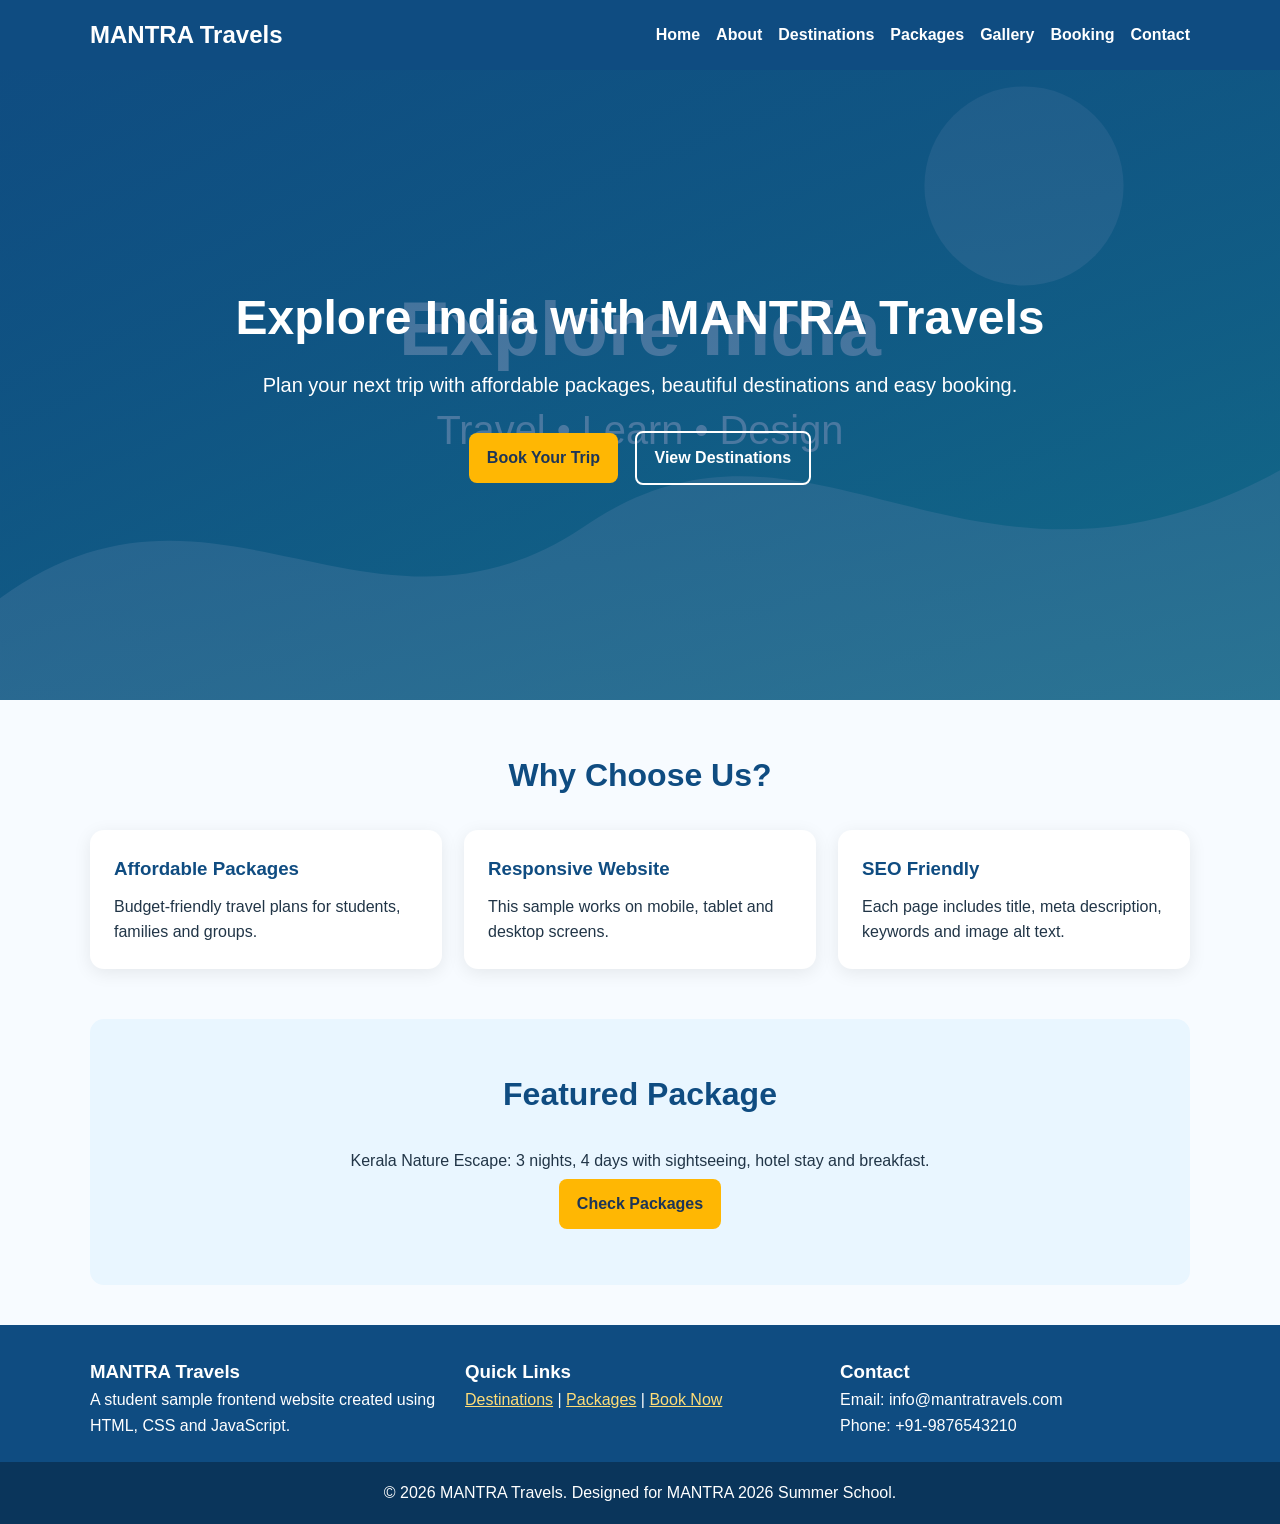
<file: index.html>
<!DOCTYPE html>
<html lang="en">
<head>
  <meta charset="UTF-8">
  <meta name="viewport" content="width=device-width, initial-scale=1.0">
  <title>MANTRA Travels | Best Travel Packages in India</title>
  <meta name="description" content="Explore beautiful destinations, affordable tour packages, booking options and travel guidance with MANTRA Travels.">
  <meta name="keywords" content="travel website, tour packages, destinations, booking, India travel">
  <link rel="stylesheet" href="style.css">
</head>
<body>

<header class="site-header">
  <div class="container header-inner">
    <a class="logo" href="index.html">MANTRA Travels</a>
    <button class="menu-btn" id="menuBtn" aria-label="Toggle navigation">☰</button>
    <nav class="nav-links" id="navLinks">
      <a href="index.html">Home</a>
      <a href="about.html">About</a>
      <a href="destinations.html">Destinations</a>
      <a href="packages.html">Packages</a>
      <a href="gallery.html">Gallery</a>
      <a href="booking.html">Booking</a>
      <a href="contact.html">Contact</a>
    </nav>
  </div>
</header>

<main>

<section class="hero">
  <div class="container hero-content">
    <h1>Explore India with MANTRA Travels</h1>
    <p>Plan your next trip with affordable packages, beautiful destinations and easy booking.</p>
    <a class="btn" href="booking.html">Book Your Trip</a>
    <a class="btn btn-outline" href="destinations.html">View Destinations</a>
  </div>
</section>
<section class="container section">
  <h2>Why Choose Us?</h2>
  <div class="cards">
    <article class="card"><h3>Affordable Packages</h3><p>Budget-friendly travel plans for students, families and groups.</p></article>
    <article class="card"><h3>Responsive Website</h3><p>This sample works on mobile, tablet and desktop screens.</p></article>
    <article class="card"><h3>SEO Friendly</h3><p>Each page includes title, meta description, keywords and image alt text.</p></article>
  </div>
</section>
<section class="container section highlight">
  <h2>Featured Package</h2>
  <p>Kerala Nature Escape: 3 nights, 4 days with sightseeing, hotel stay and breakfast.</p>
  <a class="btn" href="packages.html">Check Packages</a>
</section>

</main>

<footer class="site-footer">
  <div class="container footer-grid">
    <div>
      <h3>MANTRA Travels</h3>
      <p>A student sample frontend website created using HTML, CSS and JavaScript.</p>
    </div>
    <div>
      <h3>Quick Links</h3>
      <p><a href="destinations.html">Destinations</a> | <a href="packages.html">Packages</a> | <a href="booking.html">Book Now</a></p>
    </div>
    <div>
      <h3>Contact</h3>
      <p>Email: info@mantratravels.com<br>Phone: +91-9876543210</p>
    </div>
  </div>
  <p class="copyright">© 2026 MANTRA Travels. Designed for MANTRA 2026 Summer School.</p>
</footer>

<script src="script.js"></script>
</body>
</html>
</file>
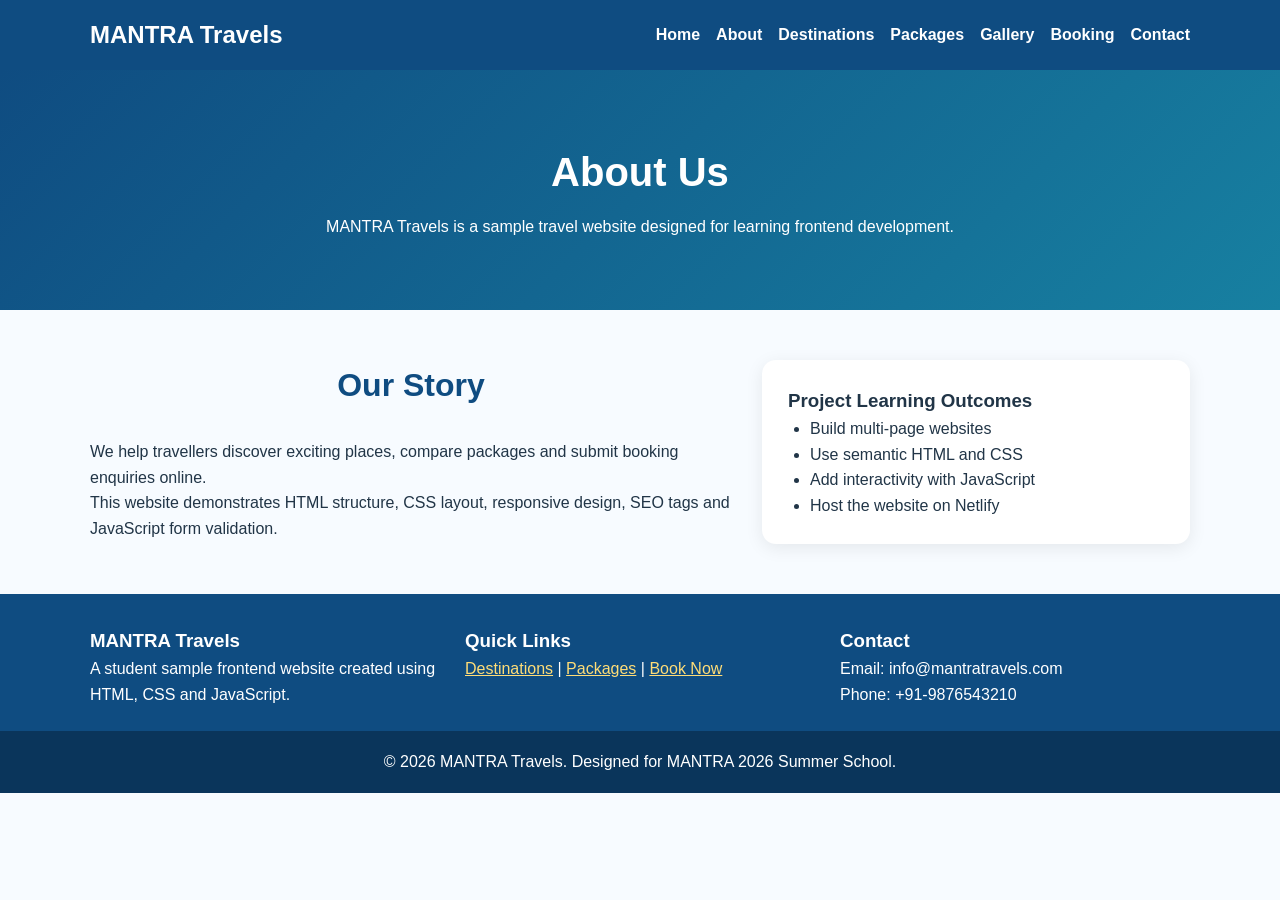
<file: about.html>
<!DOCTYPE html>
<html lang="en">
<head>
  <meta charset="UTF-8">
  <meta name="viewport" content="width=device-width, initial-scale=1.0">
  <title>About MANTRA Travels | Student Travel Website</title>
  <meta name="description" content="Learn about MANTRA Travels, a sample frontend website for web design assignment.">
  <meta name="keywords" content="about travel agency, student project, frontend assignment">
  <link rel="stylesheet" href="style.css">
</head>
<body>

<header class="site-header">
  <div class="container header-inner">
    <a class="logo" href="index.html">MANTRA Travels</a>
    <button class="menu-btn" id="menuBtn" aria-label="Toggle navigation">☰</button>
    <nav class="nav-links" id="navLinks">
      <a href="index.html">Home</a>
      <a href="about.html">About</a>
      <a href="destinations.html">Destinations</a>
      <a href="packages.html">Packages</a>
      <a href="gallery.html">Gallery</a>
      <a href="booking.html">Booking</a>
      <a href="contact.html">Contact</a>
    </nav>
  </div>
</header>

<main>

<section class="page-banner"><div class="container"><h1>About Us</h1><p>MANTRA Travels is a sample travel website designed for learning frontend development.</p></div></section>
<section class="container section two-column">
  <div><h2>Our Story</h2><p>We help travellers discover exciting places, compare packages and submit booking enquiries online.</p><p>This website demonstrates HTML structure, CSS layout, responsive design, SEO tags and JavaScript form validation.</p></div>
  <div class="info-box"><h3>Project Learning Outcomes</h3><ul><li>Build multi-page websites</li><li>Use semantic HTML and CSS</li><li>Add interactivity with JavaScript</li><li>Host the website on Netlify</li></ul></div>
</section>

</main>

<footer class="site-footer">
  <div class="container footer-grid">
    <div>
      <h3>MANTRA Travels</h3>
      <p>A student sample frontend website created using HTML, CSS and JavaScript.</p>
    </div>
    <div>
      <h3>Quick Links</h3>
      <p><a href="destinations.html">Destinations</a> | <a href="packages.html">Packages</a> | <a href="booking.html">Book Now</a></p>
    </div>
    <div>
      <h3>Contact</h3>
      <p>Email: info@mantratravels.com<br>Phone: +91-9876543210</p>
    </div>
  </div>
  <p class="copyright">© 2026 MANTRA Travels. Designed for MANTRA 2026 Summer School.</p>
</footer>

<script src="script.js"></script>
</body>
</html>
</file>
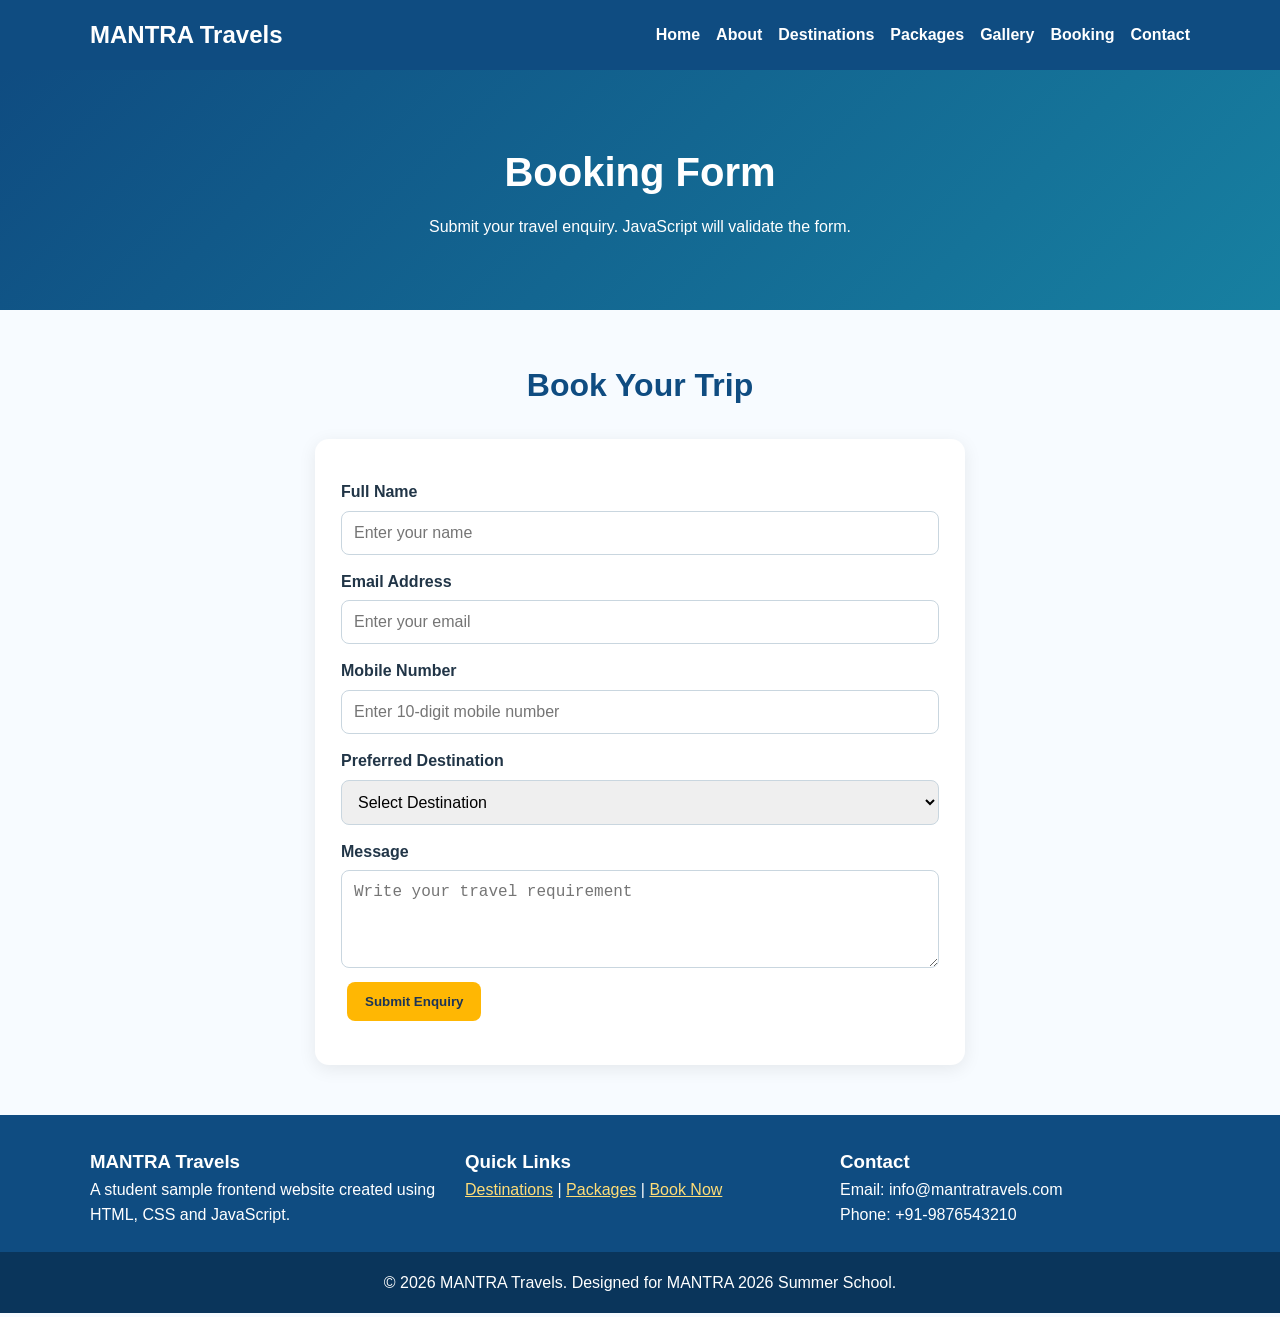
<file: booking.html>
<!DOCTYPE html>
<html lang="en">
<head>
  <meta charset="UTF-8">
  <meta name="viewport" content="width=device-width, initial-scale=1.0">
  <title>Book Travel Package | MANTRA Travels</title>
  <meta name="description" content="Submit a travel booking enquiry using a JavaScript validated booking form.">
  <meta name="keywords" content="travel booking, enquiry form, package booking">
  <link rel="stylesheet" href="style.css">
</head>
<body>

<header class="site-header">
  <div class="container header-inner">
    <a class="logo" href="index.html">MANTRA Travels</a>
    <button class="menu-btn" id="menuBtn" aria-label="Toggle navigation">☰</button>
    <nav class="nav-links" id="navLinks">
      <a href="index.html">Home</a>
      <a href="about.html">About</a>
      <a href="destinations.html">Destinations</a>
      <a href="packages.html">Packages</a>
      <a href="gallery.html">Gallery</a>
      <a href="booking.html">Booking</a>
      <a href="contact.html">Contact</a>
    </nav>
  </div>
</header>

<main>

<section class="page-banner"><div class="container"><h1>Booking Form</h1><p>Submit your travel enquiry. JavaScript will validate the form.</p></div></section>
<section class="container section form-section">
  <h2>Book Your Trip</h2>
  <form id="bookingForm">
    <label for="name">Full Name</label><input type="text" id="name" placeholder="Enter your name">
    <label for="email">Email Address</label><input type="email" id="email" placeholder="Enter your email">
    <label for="phone">Mobile Number</label><input type="tel" id="phone" placeholder="Enter 10-digit mobile number">
    <label for="destination">Preferred Destination</label><select id="destination"><option value="">Select Destination</option><option>Kerala</option><option>Jaipur</option><option>Goa</option><option>Shimla</option></select>
    <label for="message">Message</label><textarea id="message" rows="4" placeholder="Write your travel requirement"></textarea>
    <button class="btn" type="submit">Submit Enquiry</button><p id="formMessage" class="result"></p>
  </form>
</section>

</main>

<footer class="site-footer">
  <div class="container footer-grid">
    <div>
      <h3>MANTRA Travels</h3>
      <p>A student sample frontend website created using HTML, CSS and JavaScript.</p>
    </div>
    <div>
      <h3>Quick Links</h3>
      <p><a href="destinations.html">Destinations</a> | <a href="packages.html">Packages</a> | <a href="booking.html">Book Now</a></p>
    </div>
    <div>
      <h3>Contact</h3>
      <p>Email: info@mantratravels.com<br>Phone: +91-9876543210</p>
    </div>
  </div>
  <p class="copyright">© 2026 MANTRA Travels. Designed for MANTRA 2026 Summer School.</p>
</footer>

<script src="script.js"></script>
</body>
</html>
</file>
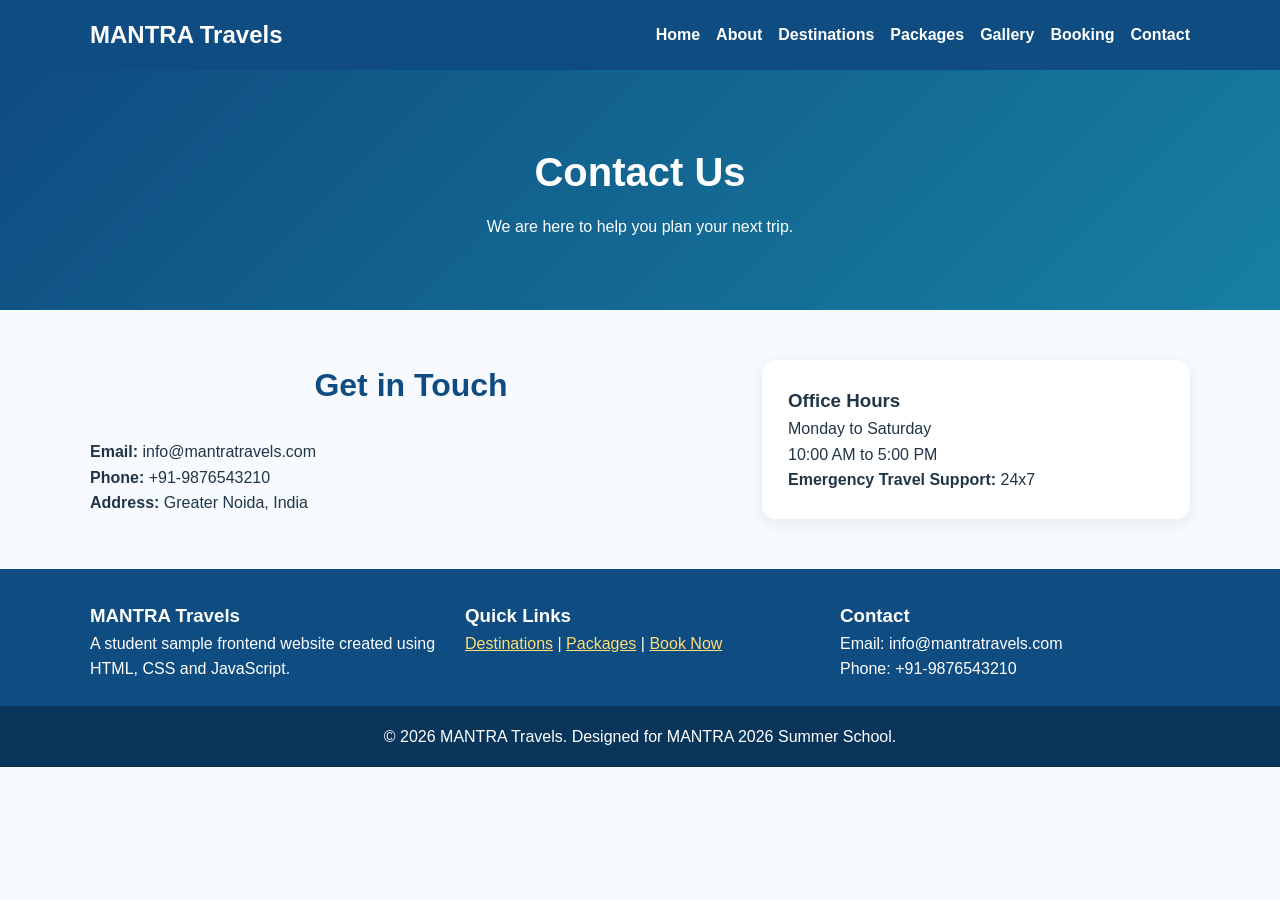
<file: contact.html>
<!DOCTYPE html>
<html lang="en">
<head>
  <meta charset="UTF-8">
  <meta name="viewport" content="width=device-width, initial-scale=1.0">
  <title>Contact MANTRA Travels | Travel Enquiry</title>
  <meta name="description" content="Contact MANTRA Travels for package details, booking support and travel enquiries.">
  <meta name="keywords" content="contact travel agency, travel enquiry, booking support">
  <link rel="stylesheet" href="style.css">
</head>
<body>

<header class="site-header">
  <div class="container header-inner">
    <a class="logo" href="index.html">MANTRA Travels</a>
    <button class="menu-btn" id="menuBtn" aria-label="Toggle navigation">☰</button>
    <nav class="nav-links" id="navLinks">
      <a href="index.html">Home</a>
      <a href="about.html">About</a>
      <a href="destinations.html">Destinations</a>
      <a href="packages.html">Packages</a>
      <a href="gallery.html">Gallery</a>
      <a href="booking.html">Booking</a>
      <a href="contact.html">Contact</a>
    </nav>
  </div>
</header>

<main>

<section class="page-banner"><div class="container"><h1>Contact Us</h1><p>We are here to help you plan your next trip.</p></div></section>
<section class="container section two-column">
  <div><h2>Get in Touch</h2><p><strong>Email:</strong> info@mantratravels.com</p><p><strong>Phone:</strong> +91-9876543210</p><p><strong>Address:</strong> Greater Noida, India</p></div>
  <div class="info-box"><h3>Office Hours</h3><p>Monday to Saturday<br>10:00 AM to 5:00 PM</p><p><strong>Emergency Travel Support:</strong> 24x7</p></div>
</section>

</main>

<footer class="site-footer">
  <div class="container footer-grid">
    <div>
      <h3>MANTRA Travels</h3>
      <p>A student sample frontend website created using HTML, CSS and JavaScript.</p>
    </div>
    <div>
      <h3>Quick Links</h3>
      <p><a href="destinations.html">Destinations</a> | <a href="packages.html">Packages</a> | <a href="booking.html">Book Now</a></p>
    </div>
    <div>
      <h3>Contact</h3>
      <p>Email: info@mantratravels.com<br>Phone: +91-9876543210</p>
    </div>
  </div>
  <p class="copyright">© 2026 MANTRA Travels. Designed for MANTRA 2026 Summer School.</p>
</footer>

<script src="script.js"></script>
</body>
</html>
</file>
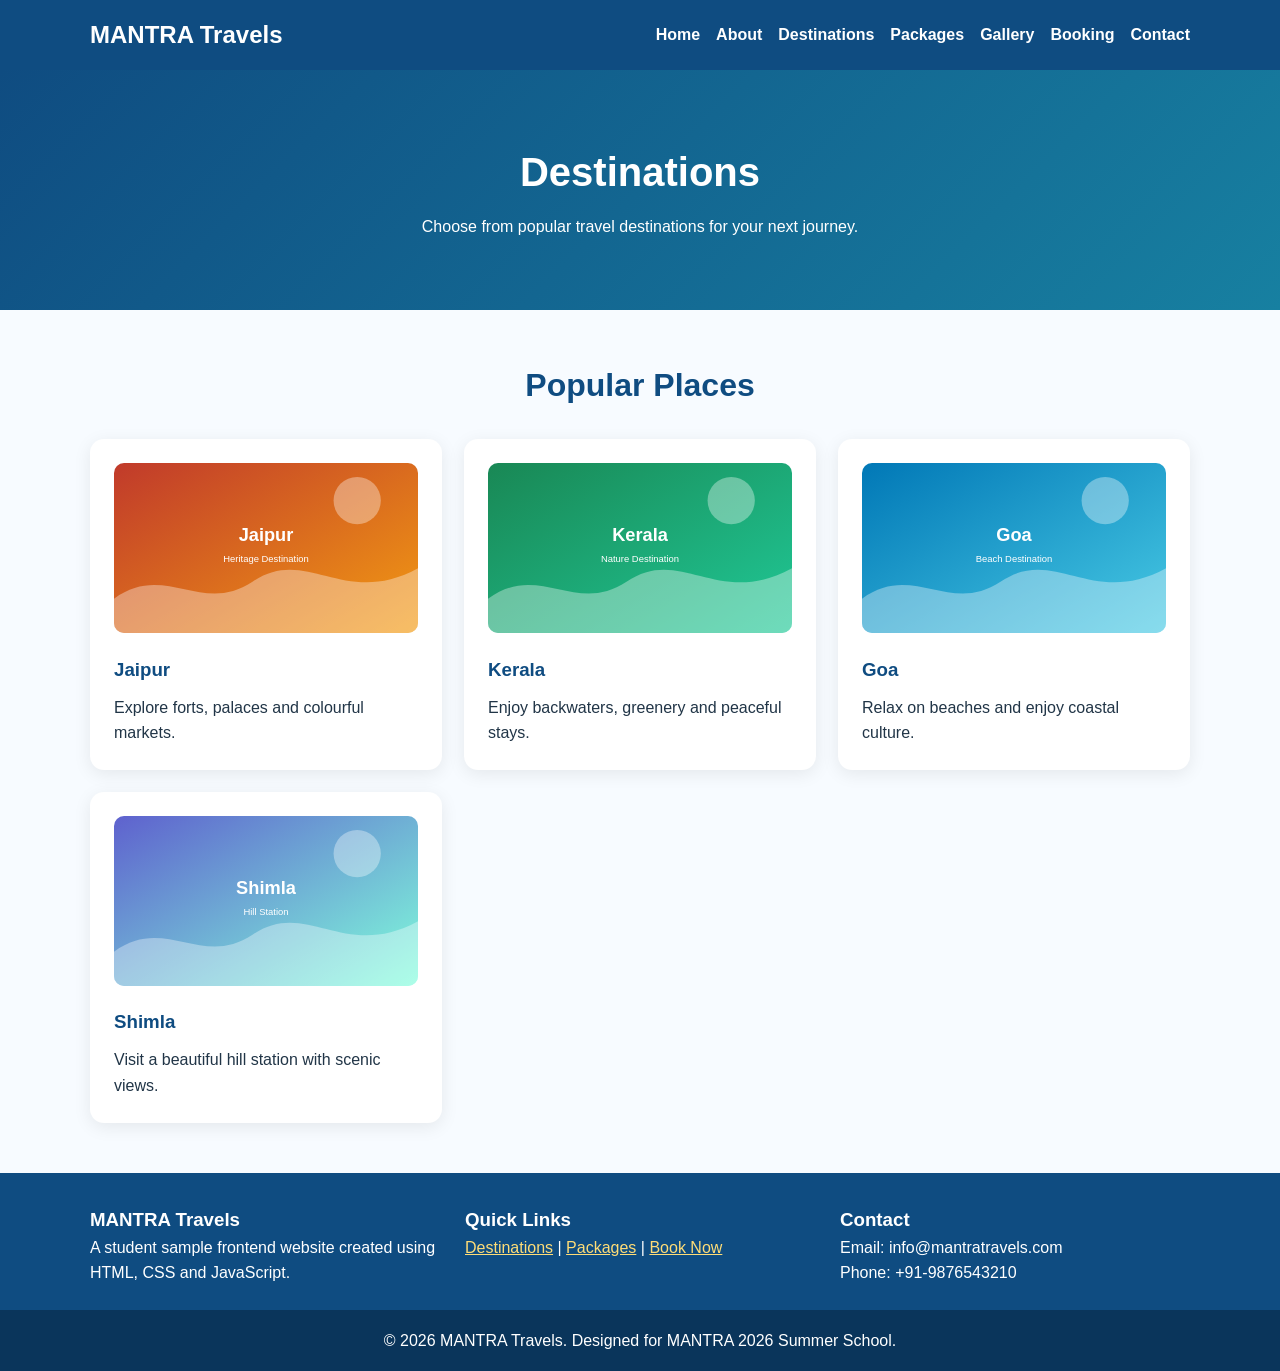
<file: destinations.html>
<!DOCTYPE html>
<html lang="en">
<head>
  <meta charset="UTF-8">
  <meta name="viewport" content="width=device-width, initial-scale=1.0">
  <title>Top Travel Destinations | MANTRA Travels</title>
  <meta name="description" content="Discover popular Indian travel destinations including Jaipur, Kerala, Goa and Shimla.">
  <meta name="keywords" content="top destinations, India travel, Jaipur, Kerala, Goa, Shimla">
  <link rel="stylesheet" href="style.css">
</head>
<body>

<header class="site-header">
  <div class="container header-inner">
    <a class="logo" href="index.html">MANTRA Travels</a>
    <button class="menu-btn" id="menuBtn" aria-label="Toggle navigation">☰</button>
    <nav class="nav-links" id="navLinks">
      <a href="index.html">Home</a>
      <a href="about.html">About</a>
      <a href="destinations.html">Destinations</a>
      <a href="packages.html">Packages</a>
      <a href="gallery.html">Gallery</a>
      <a href="booking.html">Booking</a>
      <a href="contact.html">Contact</a>
    </nav>
  </div>
</header>

<main>

<section class="page-banner"><div class="container"><h1>Destinations</h1><p>Choose from popular travel destinations for your next journey.</p></div></section>
<section class="container section">
  <h2>Popular Places</h2>
  <div class="cards">
    <article class="card destination"><img src="images/jaipur.svg" alt="Jaipur city travel destination"><h3>Jaipur</h3><p>Explore forts, palaces and colourful markets.</p></article>
    <article class="card destination"><img src="images/kerala.svg" alt="Kerala backwaters travel destination"><h3>Kerala</h3><p>Enjoy backwaters, greenery and peaceful stays.</p></article>
    <article class="card destination"><img src="images/goa.svg" alt="Goa beach travel destination"><h3>Goa</h3><p>Relax on beaches and enjoy coastal culture.</p></article>
    <article class="card destination"><img src="images/shimla.svg" alt="Shimla hill station travel destination"><h3>Shimla</h3><p>Visit a beautiful hill station with scenic views.</p></article>
  </div>
</section>

</main>

<footer class="site-footer">
  <div class="container footer-grid">
    <div>
      <h3>MANTRA Travels</h3>
      <p>A student sample frontend website created using HTML, CSS and JavaScript.</p>
    </div>
    <div>
      <h3>Quick Links</h3>
      <p><a href="destinations.html">Destinations</a> | <a href="packages.html">Packages</a> | <a href="booking.html">Book Now</a></p>
    </div>
    <div>
      <h3>Contact</h3>
      <p>Email: info@mantratravels.com<br>Phone: +91-9876543210</p>
    </div>
  </div>
  <p class="copyright">© 2026 MANTRA Travels. Designed for MANTRA 2026 Summer School.</p>
</footer>

<script src="script.js"></script>
</body>
</html>
</file>
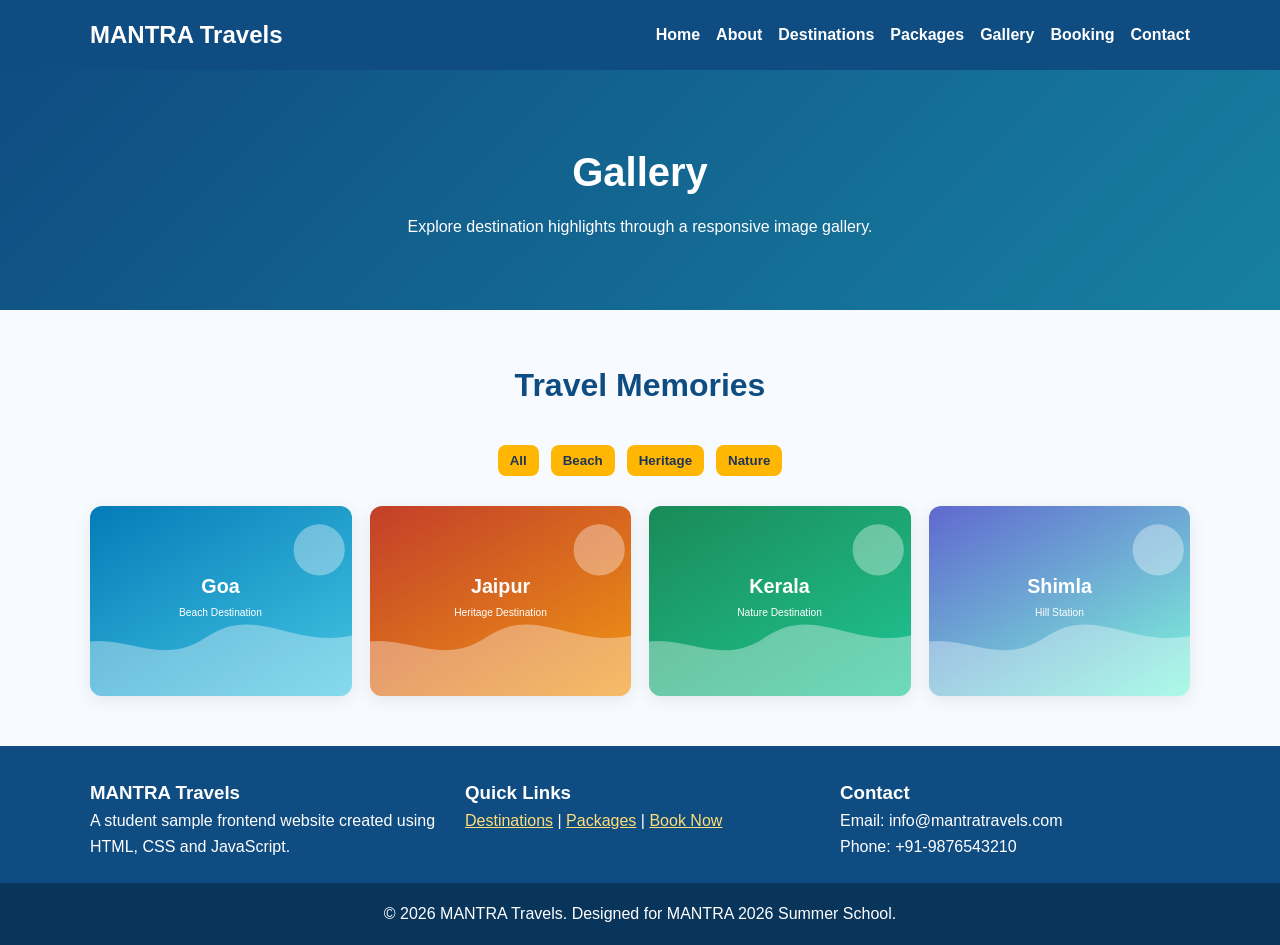
<file: gallery.html>
<!DOCTYPE html>
<html lang="en">
<head>
  <meta charset="UTF-8">
  <meta name="viewport" content="width=device-width, initial-scale=1.0">
  <title>Travel Gallery | MANTRA Travels</title>
  <meta name="description" content="View a responsive travel gallery with destination images and JavaScript filter buttons.">
  <meta name="keywords" content="travel gallery, responsive gallery, destination photos">
  <link rel="stylesheet" href="style.css">
</head>
<body>

<header class="site-header">
  <div class="container header-inner">
    <a class="logo" href="index.html">MANTRA Travels</a>
    <button class="menu-btn" id="menuBtn" aria-label="Toggle navigation">☰</button>
    <nav class="nav-links" id="navLinks">
      <a href="index.html">Home</a>
      <a href="about.html">About</a>
      <a href="destinations.html">Destinations</a>
      <a href="packages.html">Packages</a>
      <a href="gallery.html">Gallery</a>
      <a href="booking.html">Booking</a>
      <a href="contact.html">Contact</a>
    </nav>
  </div>
</header>

<main>

<section class="page-banner"><div class="container"><h1>Gallery</h1><p>Explore destination highlights through a responsive image gallery.</p></div></section>
<section class="container section">
  <h2>Travel Memories</h2>
  <div class="filter-buttons"><button class="btn small" onclick="filterGallery('all')">All</button><button class="btn small" onclick="filterGallery('beach')">Beach</button><button class="btn small" onclick="filterGallery('heritage')">Heritage</button><button class="btn small" onclick="filterGallery('nature')">Nature</button></div>
  <div class="gallery-grid"><img class="gallery-item beach" src="images/goa.svg" alt="Goa beach gallery image"><img class="gallery-item heritage" src="images/jaipur.svg" alt="Jaipur heritage gallery image"><img class="gallery-item nature" src="images/kerala.svg" alt="Kerala nature gallery image"><img class="gallery-item nature" src="images/shimla.svg" alt="Shimla hill station gallery image"></div>
</section>

</main>

<footer class="site-footer">
  <div class="container footer-grid">
    <div>
      <h3>MANTRA Travels</h3>
      <p>A student sample frontend website created using HTML, CSS and JavaScript.</p>
    </div>
    <div>
      <h3>Quick Links</h3>
      <p><a href="destinations.html">Destinations</a> | <a href="packages.html">Packages</a> | <a href="booking.html">Book Now</a></p>
    </div>
    <div>
      <h3>Contact</h3>
      <p>Email: info@mantratravels.com<br>Phone: +91-9876543210</p>
    </div>
  </div>
  <p class="copyright">© 2026 MANTRA Travels. Designed for MANTRA 2026 Summer School.</p>
</footer>

<script src="script.js"></script>
</body>
</html>
</file>
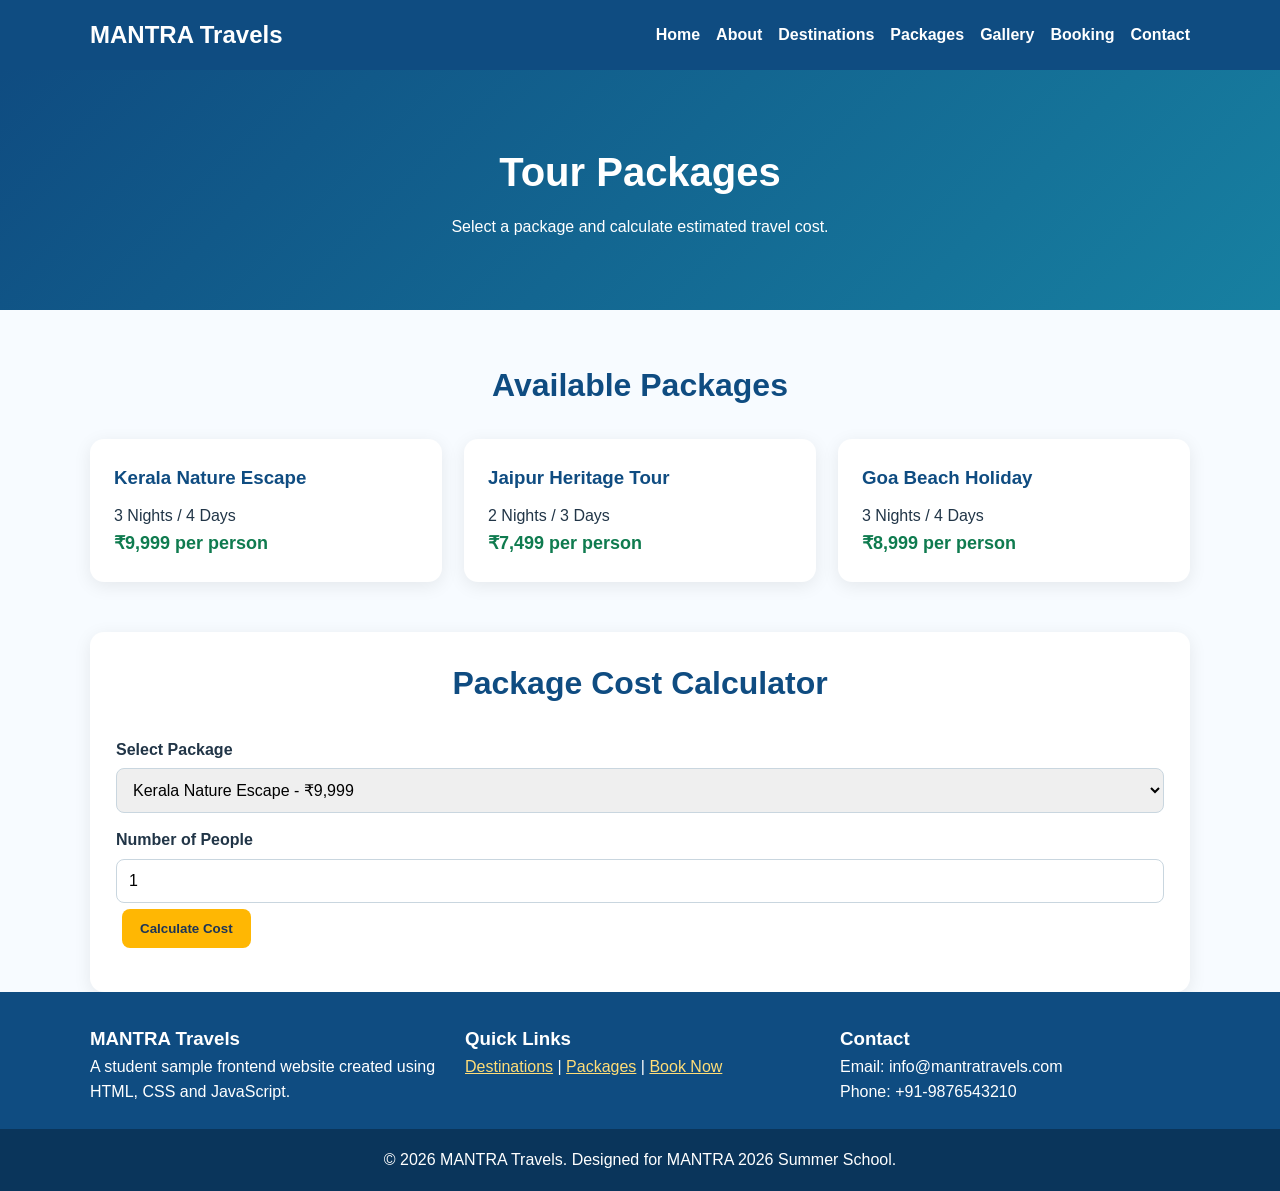
<file: packages.html>
<!DOCTYPE html>
<html lang="en">
<head>
  <meta charset="UTF-8">
  <meta name="viewport" content="width=device-width, initial-scale=1.0">
  <title>Tour Packages | MANTRA Travels</title>
  <meta name="description" content="Compare affordable tour packages and calculate estimated travel costs using a basic JavaScript calculator.">
  <meta name="keywords" content="tour packages, travel cost calculator, booking package">
  <link rel="stylesheet" href="style.css">
</head>
<body>

<header class="site-header">
  <div class="container header-inner">
    <a class="logo" href="index.html">MANTRA Travels</a>
    <button class="menu-btn" id="menuBtn" aria-label="Toggle navigation">☰</button>
    <nav class="nav-links" id="navLinks">
      <a href="index.html">Home</a>
      <a href="about.html">About</a>
      <a href="destinations.html">Destinations</a>
      <a href="packages.html">Packages</a>
      <a href="gallery.html">Gallery</a>
      <a href="booking.html">Booking</a>
      <a href="contact.html">Contact</a>
    </nav>
  </div>
</header>

<main>

<section class="page-banner"><div class="container"><h1>Tour Packages</h1><p>Select a package and calculate estimated travel cost.</p></div></section>
<section class="container section">
  <h2>Available Packages</h2>
  <div class="cards">
    <article class="card"><h3>Kerala Nature Escape</h3><p>3 Nights / 4 Days</p><p class="price">₹9,999 per person</p></article>
    <article class="card"><h3>Jaipur Heritage Tour</h3><p>2 Nights / 3 Days</p><p class="price">₹7,499 per person</p></article>
    <article class="card"><h3>Goa Beach Holiday</h3><p>3 Nights / 4 Days</p><p class="price">₹8,999 per person</p></article>
  </div>
</section>
<section class="container section calculator-box">
  <h2>Package Cost Calculator</h2>
  <label for="packageSelect">Select Package</label>
  <select id="packageSelect"><option value="9999">Kerala Nature Escape - ₹9,999</option><option value="7499">Jaipur Heritage Tour - ₹7,499</option><option value="8999">Goa Beach Holiday - ₹8,999</option></select>
  <label for="peopleCount">Number of People</label>
  <input type="number" id="peopleCount" min="1" value="1">
  <button class="btn" onclick="calculateCost()">Calculate Cost</button>
  <p id="costResult" class="result"></p>
</section>

</main>

<footer class="site-footer">
  <div class="container footer-grid">
    <div>
      <h3>MANTRA Travels</h3>
      <p>A student sample frontend website created using HTML, CSS and JavaScript.</p>
    </div>
    <div>
      <h3>Quick Links</h3>
      <p><a href="destinations.html">Destinations</a> | <a href="packages.html">Packages</a> | <a href="booking.html">Book Now</a></p>
    </div>
    <div>
      <h3>Contact</h3>
      <p>Email: info@mantratravels.com<br>Phone: +91-9876543210</p>
    </div>
  </div>
  <p class="copyright">© 2026 MANTRA Travels. Designed for MANTRA 2026 Summer School.</p>
</footer>

<script src="script.js"></script>
</body>
</html>
</file>
<file: style.css>
/* MANTRA 2026 Sample Frontend Website */
*{box-sizing:border-box;margin:0;padding:0}body{font-family:Arial,Helvetica,sans-serif;line-height:1.6;color:#213547;background:#f7fbff}.container{width:90%;max-width:1100px;margin:auto}.site-header{background:#0f4c81;color:#fff;position:sticky;top:0;z-index:10}.header-inner{display:flex;justify-content:space-between;align-items:center;padding:16px 0}.logo{color:#fff;font-size:24px;font-weight:bold;text-decoration:none}.nav-links{display:flex;gap:16px}.nav-links a{color:#fff;text-decoration:none;font-weight:600}.nav-links a:hover{text-decoration:underline}.menu-btn{display:none;background:#fff;color:#0f4c81;border:none;padding:8px 12px;font-size:22px;border-radius:6px;cursor:pointer}.hero{min-height:70vh;background:linear-gradient(rgba(15,76,129,.82),rgba(15,76,129,.7)),url("images/hero.svg") center/cover no-repeat;color:#fff;display:flex;align-items:center;text-align:center}.hero h1{font-size:48px;margin-bottom:12px}.hero p{font-size:20px;margin-bottom:24px}.page-banner{background:linear-gradient(135deg,#0f4c81,#1780a1);color:#fff;padding:70px 0;text-align:center}.page-banner h1{font-size:40px;margin-bottom:10px}.section{padding:50px 0}.section h2{text-align:center;margin-bottom:28px;font-size:32px;color:#0f4c81}.cards{display:grid;grid-template-columns:repeat(3,1fr);gap:22px}.card{background:#fff;padding:24px;border-radius:14px;box-shadow:0 4px 18px rgba(0,0,0,.08);transition:transform .3s}.card:hover{transform:translateY(-6px)}.card h3{color:#0f4c81;margin-bottom:10px}.destination img{width:100%;height:170px;object-fit:cover;border-radius:10px;margin-bottom:14px;background:#eef7ff}.price{color:#0f7b4f;font-weight:bold;font-size:18px}.btn{display:inline-block;background:#ffb703;color:#1d3557;padding:12px 18px;margin:6px;border-radius:8px;text-decoration:none;border:none;cursor:pointer;font-weight:bold}.btn:hover{background:#ffc533}.btn-outline{background:transparent;border:2px solid #fff;color:#fff}.btn.small{padding:8px 12px}.highlight{background:#e9f6ff;border-radius:14px;text-align:center;margin-bottom:40px;padding-left:20px;padding-right:20px}.two-column{display:grid;grid-template-columns:1.5fr 1fr;gap:30px;align-items:start}.info-box,.calculator-box,.form-section form{background:#fff;padding:26px;border-radius:14px;box-shadow:0 4px 18px rgba(0,0,0,.08)}.info-box ul{margin-left:22px}form{max-width:650px;margin:auto}label{display:block;margin-top:14px;font-weight:bold}input,select,textarea{width:100%;padding:12px;margin-top:6px;border:1px solid #c9d6df;border-radius:8px;font-size:16px}.result{margin-top:12px;font-weight:bold;color:#0f7b4f}.filter-buttons{text-align:center;margin-bottom:24px}.gallery-grid{display:grid;grid-template-columns:repeat(4,1fr);gap:18px}.gallery-grid img{width:100%;height:190px;object-fit:cover;border-radius:12px;background:#eef7ff;box-shadow:0 4px 18px rgba(0,0,0,.08)}.site-footer{background:#0f4c81;color:#fff;padding-top:32px}.footer-grid{display:grid;grid-template-columns:repeat(3,1fr);gap:25px}.site-footer a{color:#ffdd77}.copyright{text-align:center;padding:18px;background:#0a355b;margin-top:24px}@media(max-width:900px){.cards,.footer-grid{grid-template-columns:repeat(2,1fr)}.gallery-grid{grid-template-columns:repeat(2,1fr)}.two-column{grid-template-columns:1fr}}@media(max-width:650px){.menu-btn{display:block}.nav-links{display:none;flex-direction:column;width:100%;background:#0a355b;padding:14px;margin-top:12px;border-radius:8px}.nav-links.show{display:flex}.header-inner{flex-wrap:wrap}.hero h1{font-size:34px}.hero p{font-size:17px}.cards,.footer-grid,.gallery-grid{grid-template-columns:1fr}.page-banner h1{font-size:32px}}
</file>
